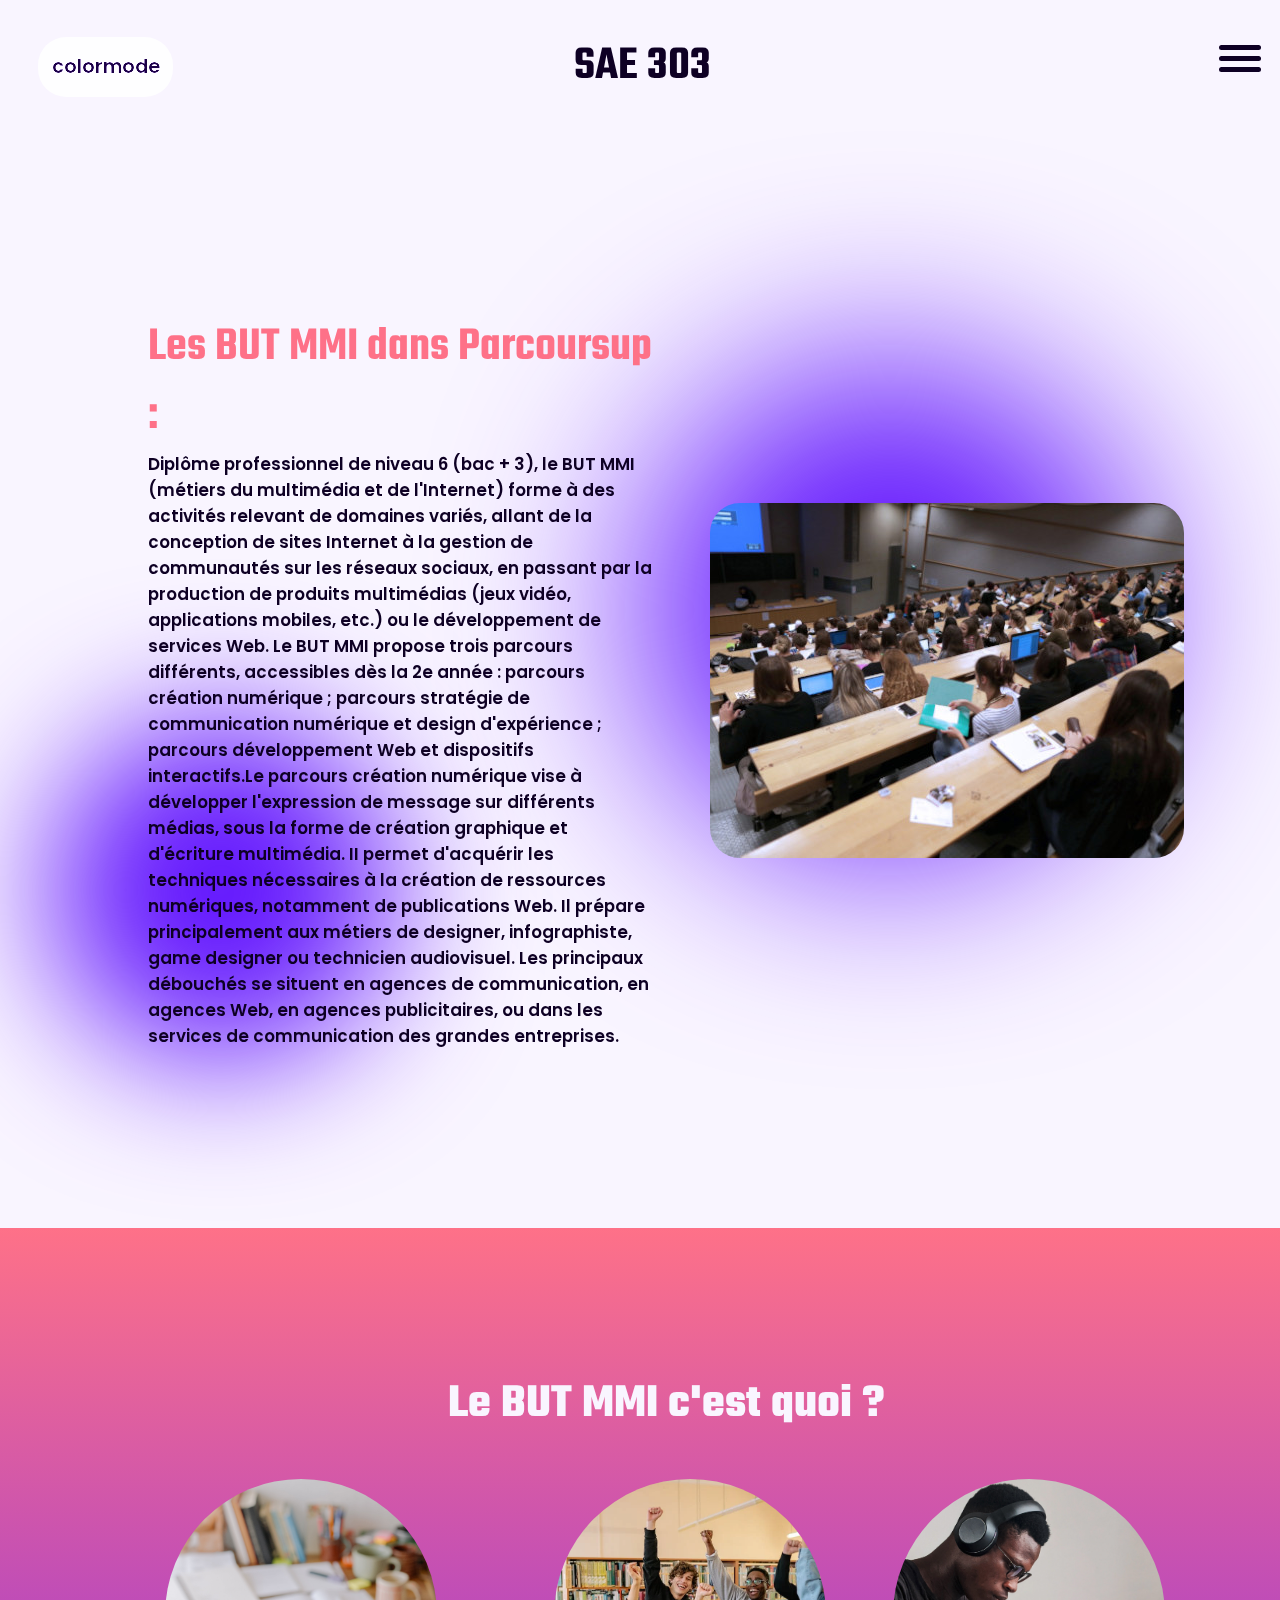
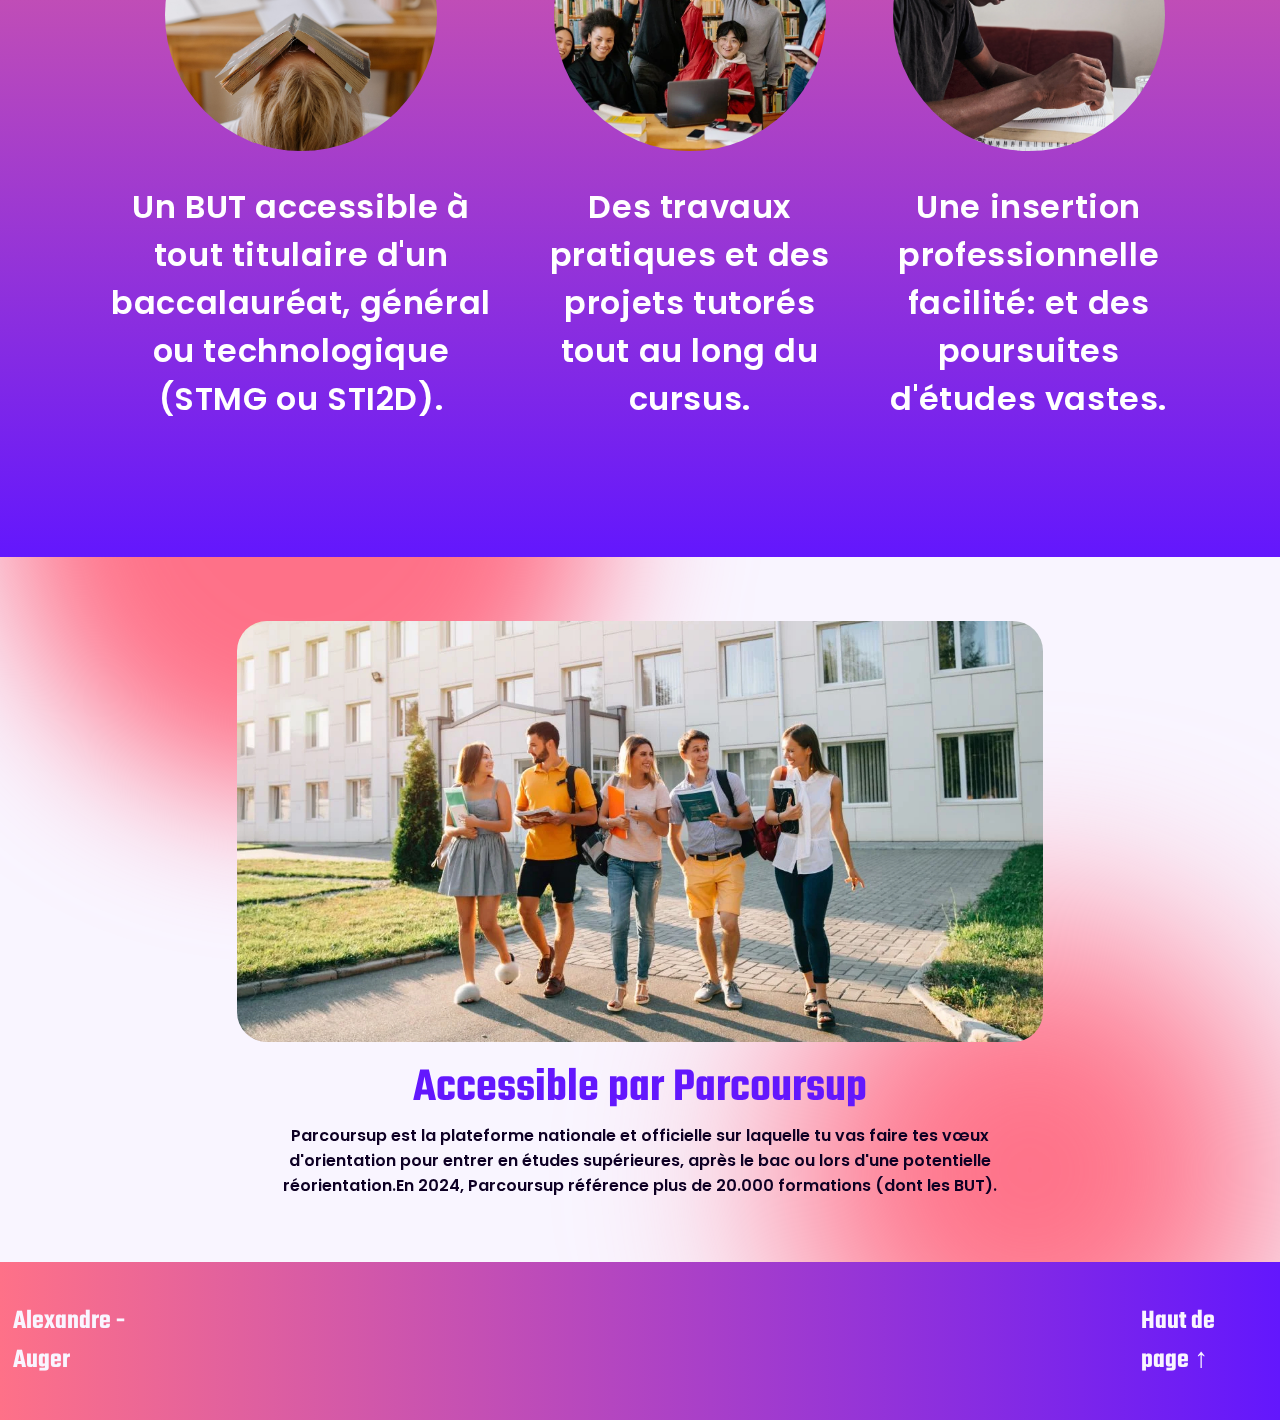
<file: index.html>
<!DOCTYPE html>
<html lang="en">
  <head>
    <meta charset="UTF-8" />
    <meta name="viewport" content="width=device-width, initial-scale=1" />
    <link rel="stylesheet" href="./css/style.css" />
    <link rel="shortcut icon" href="img/favicon.ico" type="icon" />
    <title>SAE_303</title>
    <style>
      body {
        visibility: hidden;
        opacity: 0;
      }
    </style>
  </head>
  <body>
    <!--header-->

    <header>
      <div id="head">
        <button id="mode">colormode</button>
        <h1>SAE 303</h1>
        <div class="button_container" id="toggle">
          <span class="top"></span>
          <span class="middle"></span>
          <span class="bottom"></span>
        </div>

        <div class="overlay" id="overlay">
          <nav class="overlay-menu">
            <ul>
              <li><a href="admissions.html">Admissions par filière</a></li>
              <li><a href="femme.html">Hommes ou Femmes ?</a></li>
              <li><a href="mention.html">Faut-il une mention ?</a></li>
              <li><a href="enviro.html">Ecosysteme de travail</a></li>
            </ul>
          </nav>
        </div>
      </div>
    </header>

    <!--première partie-->

    <div class="container">
      <div class="section_1">
        <h2>Les BUT MMI dans Parcoursup :</h2>
        <p>
          Diplôme professionnel de niveau 6 (bac + 3), le BUT MMI (métiers du
          multimédia et de l'Internet) forme à des activités relevant de
          domaines variés, allant de la conception de sites Internet à la
          gestion de communautés sur les réseaux sociaux, en passant par la
          production de produits multimédias (jeux vidéo, applications mobiles,
          etc.) ou le développement de services Web. Le BUT MMI propose trois
          parcours différents, accessibles dès la 2e année : parcours création
          numérique ; parcours stratégie de communication numérique et design
          d'expérience ; parcours développement Web et dispositifs
          interactifs.Le parcours création numérique vise à développer
          l'expression de message sur différents médias, sous la forme de
          création graphique et d'écriture multimédia. II permet d'acquérir les
          techniques nécessaires à la création de ressources numériques,
          notamment de publications Web. Il prépare principalement aux métiers
          de designer, infographiste, game designer ou technicien audiovisuel.
          Les principaux débouchés se situent en agences de communication, en
          agences Web, en agences publicitaires, ou dans les services de
          communication des grandes entreprises.
        </p>
      </div>
      <img class="img1" src="./img/OIP.jpg" alt="jsp" />
    </div>

    <!--deuxième partie-->

    <div class="blurball1"></div>
    <div class="blurball2"></div>

    <div class="section_2">
      <div class="title">
        <h2>Le BUT MMI c'est quoi ?</h2>
      </div>
      <div class="row">
        <div class="pres">
          <div class="ellipse">
            <img class="cercle" src="./img/fatigue.jpeg" alt="jsp" />
          </div>
          <h3>
            Un BUT accessible à tout titulaire d'un baccalauréat, général ou
            technologique (STMG ou STI2D).
          </h3>
        </div>

        <div class="pres">
          <div class="ellipse">
            <img class="cercle" src="./img/ensemble.jpg" alt="jsp" />
          </div>
          <h3>
            Des travaux pratiques et des projets tutorés tout au long du cursus.
          </h3>
        </div>

        <div class="pres">
          <div class="ellipse">
            <img class="cercle" src="./img/studi.jpeg" alt="jsp" />
          </div>
          <h3>
            Une insertion professionnelle facilité: et des poursuites d'études
            vastes.
          </h3>
        </div>
      </div>
    </div>

    <!--troisième partie-->

    <div class="blurball3"></div>
    <div class="blurball4"></div>

    <div class="section_3">
      <img src="./img/ecole-esp.jpg" alt="jsp" />

      <h2>Accessible par Parcoursup</h2>
      <p>
        Parcoursup est la plateforme nationale et officielle sur laquelle tu vas
        faire tes vœux d'orientation pour entrer en études supérieures, après le
        bac ou lors d'une potentielle réorientation.En 2024, Parcoursup
        référence plus de 20.000 formations (dont les BUT).
      </p>
    </div>

    <footer>
      <h3>Alexandre - Auger</h3>
      <a href="#"><h3>Haut de page ↑</h3></a>
    </footer>

    <script src="./js/script.js"></script>
  </body>
</html>
</file>
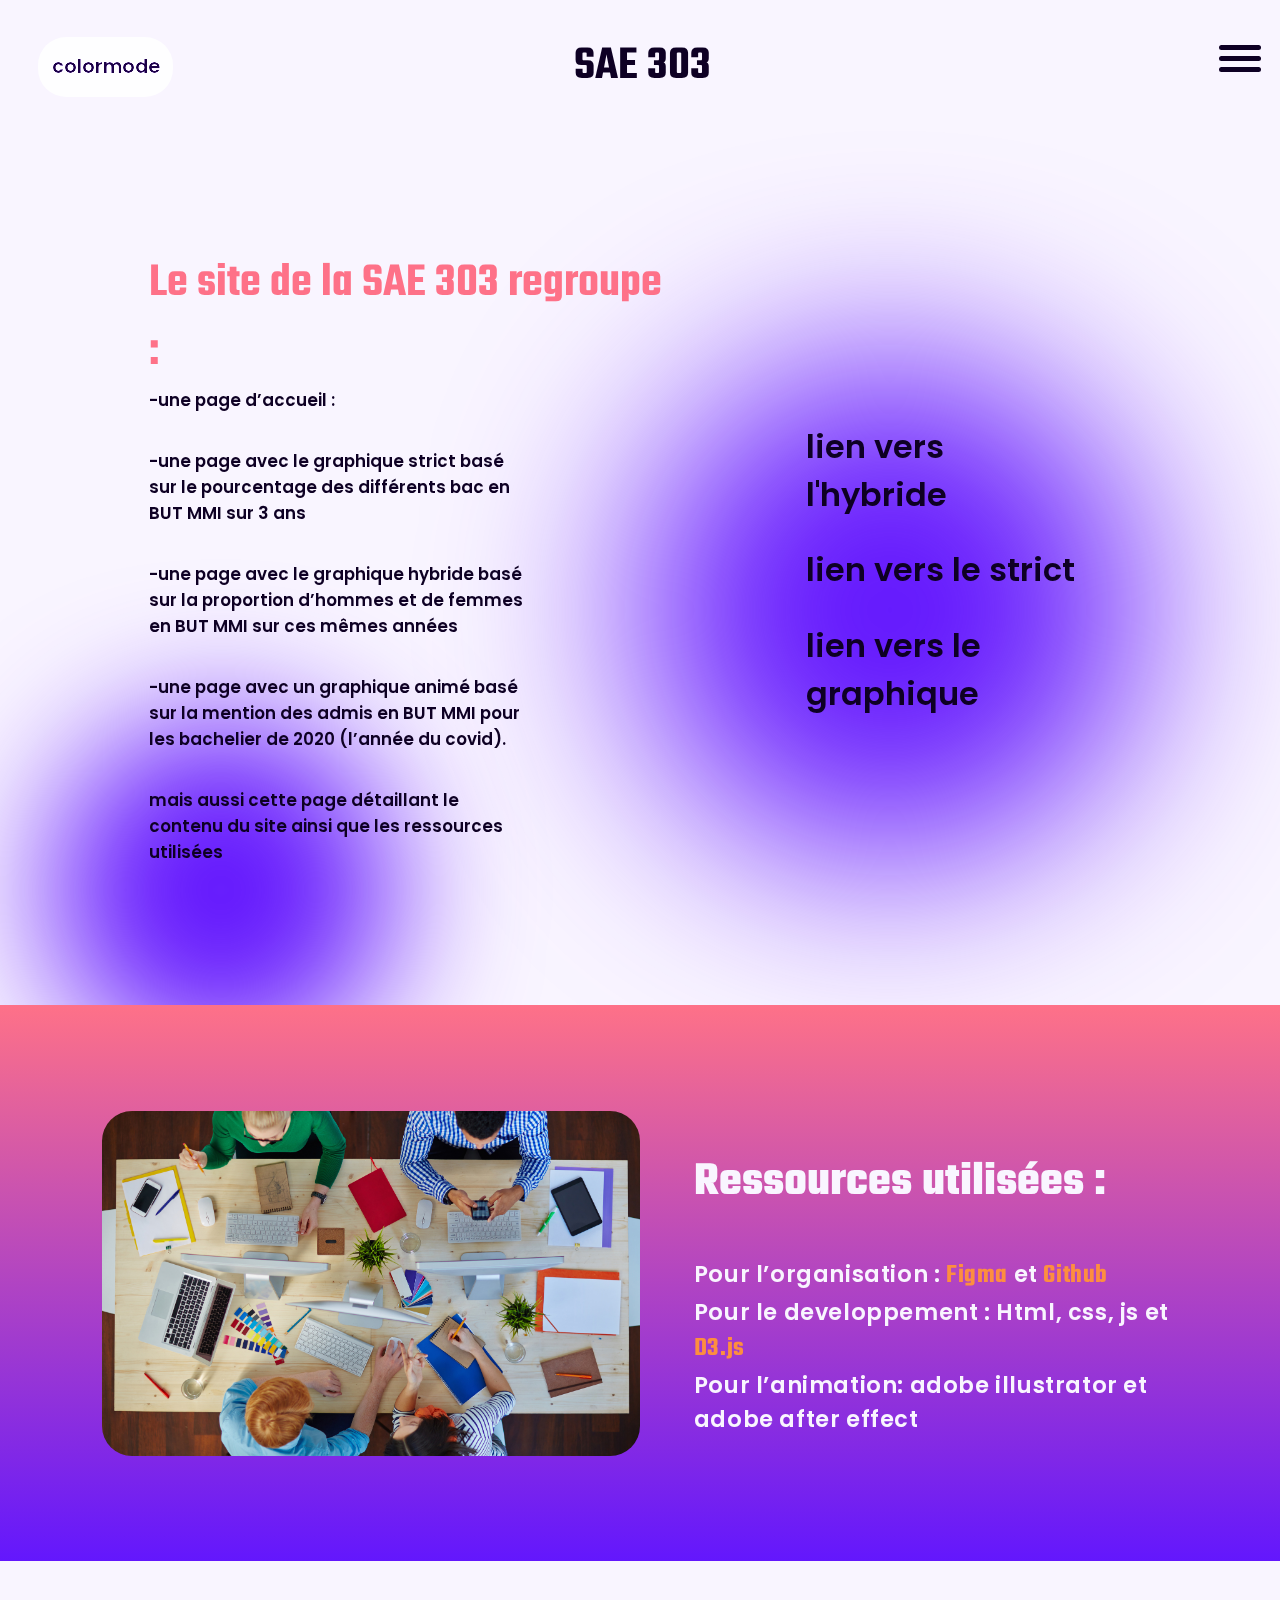
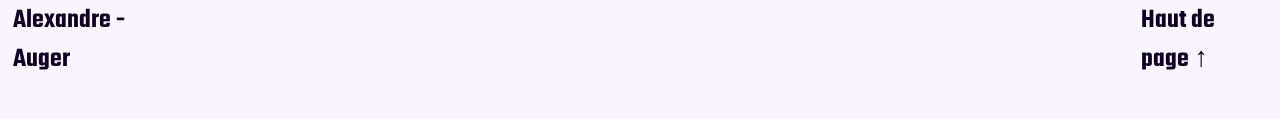
<file: enviro.html>
<!DOCTYPE html>
<html lang="en">
  <head>
    <meta charset="UTF-8" />
    <meta name="viewport" content="width=device-width, initial-scale=1" />
    <link rel="stylesheet" href="./css/envi.css" />
    <link rel="shortcut icon" href="img/favicon.ico" type="icon" />
    <title>SAE_303</title>
    <style>
      body {
        visibility: hidden;
        opacity: 0;
      }
    </style>
  </head>
  <body>
    <!--header-->

    <header>
      <div id="head">
        <button id="mode">colormode</button>
        <h1>SAE 303</h1>
        <div class="button_container" id="toggle">
          <span class="top"></span>
          <span class="middle"></span>
          <span class="bottom"></span>
        </div>

        <div class="overlay" id="overlay">
          <nav class="overlay-menu">
            <ul>
              <li><a href="index.html">Accueil</a></li>
              <li><a href="admissions.html">Admissions par filière</a></li>
              <li><a href="femme.html">Hommes ou Femmes ?</a></li>
              <li><a href="mention.html">Faut-il une mention ?</a></li>
            </ul>
          </nav>
        </div>
      </div>
    </header>

    <!--première partie-->

    <div class="container">
      <div class="section_1">
        <h2>Le site de la SAE 303 regroupe :</h2>
        <p>
          -une page d’accueil : </p><br />
<p>-une page avec le graphique strict basé sur le pourcentage des différents bac en BUT MMI sur 3 ans </p><br />
<p>-une page avec le graphique hybride basé sur la proportion d’hommes et de femmes en BUT MMI sur ces mêmes années</p><br />
<p>-une page avec un graphique animé basé sur la mention des admis en BUT MMI pour les bachelier de 2020 (l’année du covid).</p><br/>

<p>mais aussi cette page détaillant le contenu du site ainsi que les ressources utilisées
        </p>
      </div>
      <div class="section_1_1">
        <a href="femme.html">lien vers l'hybride</a>
        <a href="admissions.html">lien vers le strict</a>
        <a href="mention.html">lien vers le graphique</a>
      </div>
    </div>

    <!--deuxième partie-->

    <div class="blurball1"></div>
    <div class="blurball2"></div>

    <div class="section_2">

      <img src="./img/fot.jpg" alt="etudiant" />
      <div class="title">
        <h2>Ressources utilisées : </h2>
        <h3>Pour l’organisation :
         <a href="https://www.figma.com/file/5YRQ7QPIRu5eN6LlNhgsUJ/SAE-303?type=design&node-id=0%3A1&mode=design&t=lA7ZtnffCf5gdjDq-1"> Figma</a> et  <a href="https://github.com/bnj35/sae_303">Github</a>
          <br/>
          Pour le  developpement :
          Html, css, js et <a href="https://d3js.org/">D3.js</a>
          <br/>
          Pour l’animation:
          adobe illustrator et adobe after effect</h3>
      </div>
      
    </div>

    <footer>
      <h3>Alexandre - Auger</h3>
      <a href="#"><h3>Haut de page ↑</h3></a>
    </footer>

    <script src="./js/script.js"></script>
  </body>
</html>
</file>
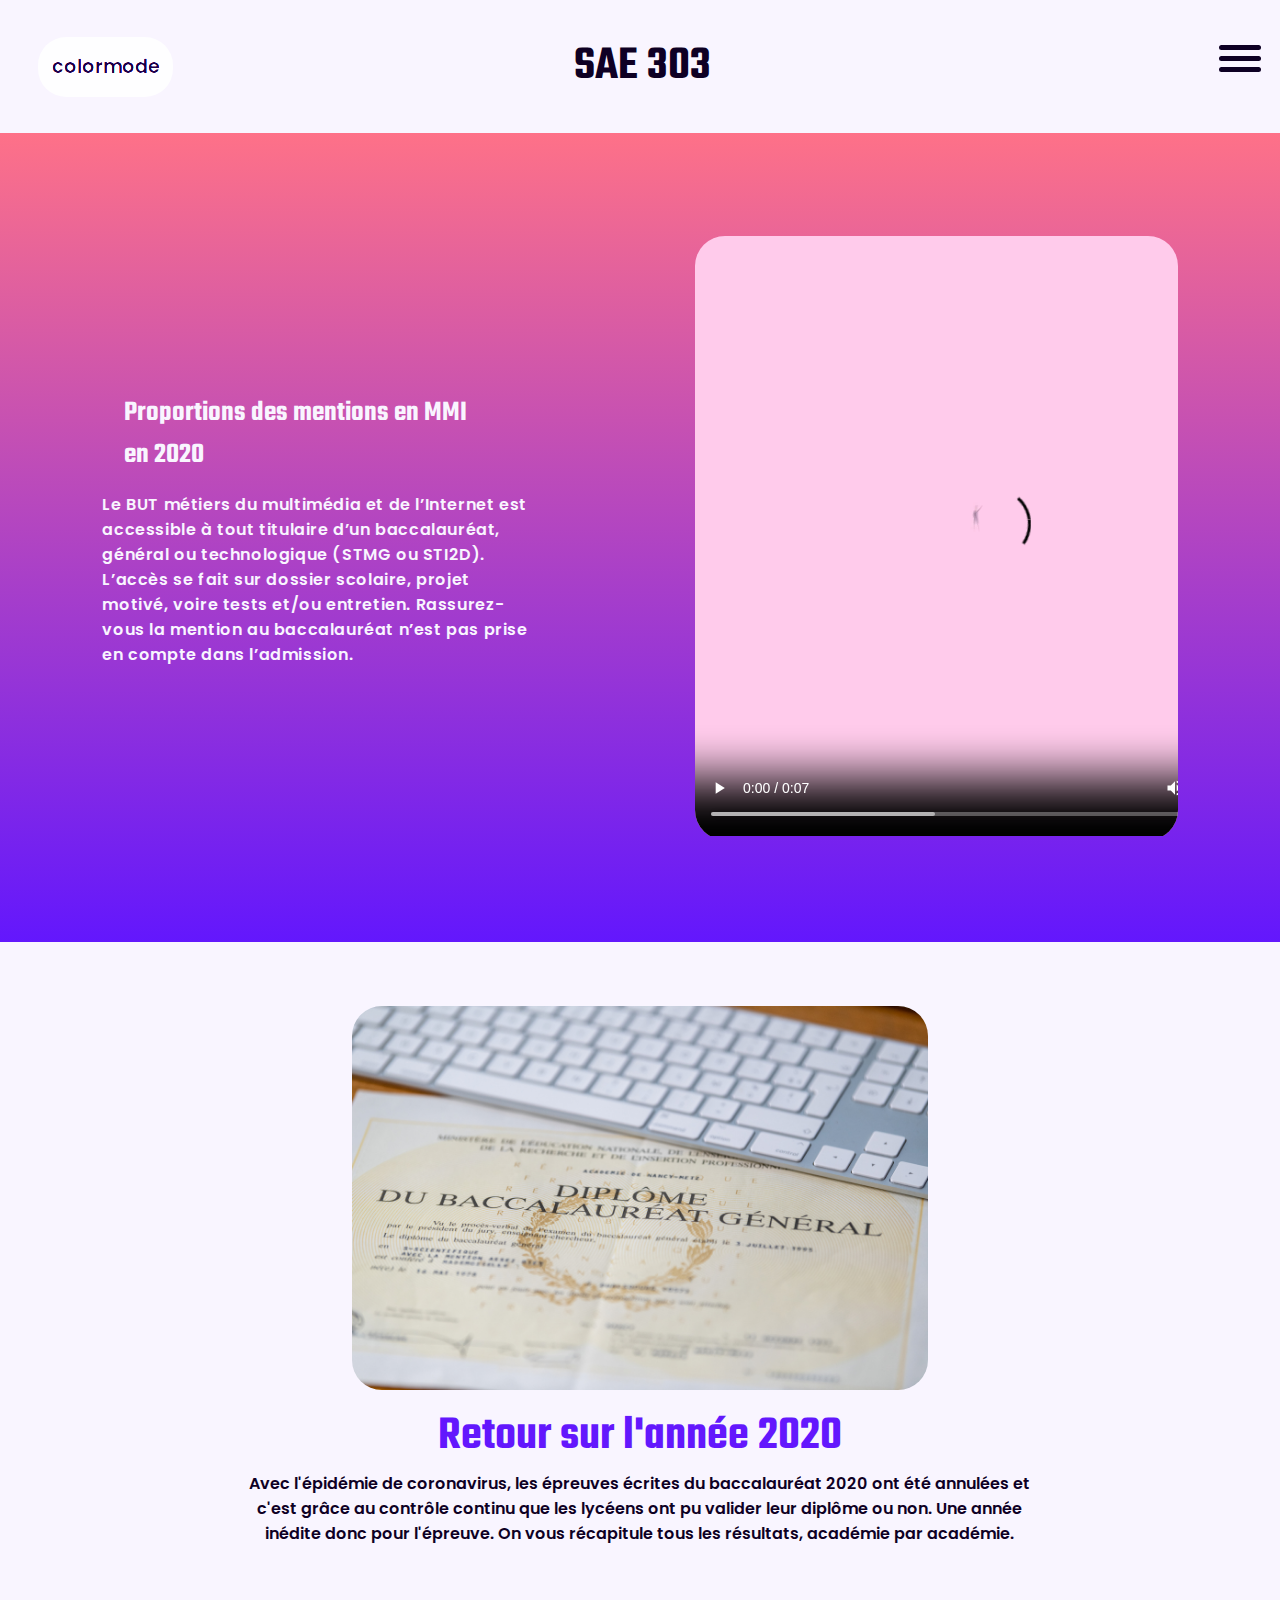
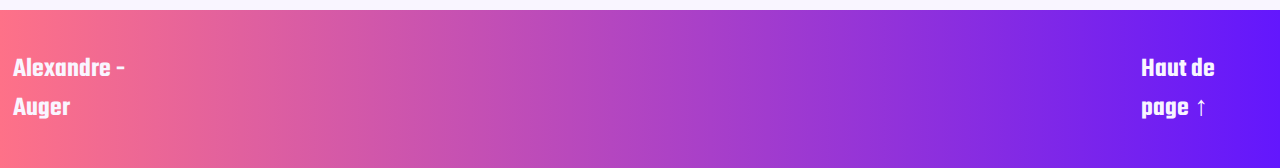
<file: mention.html>
<!DOCTYPE html>
<html lang="en">
  <head>
    <meta charset="UTF-8" />
    <meta name="viewport" content="width=device-width, initial-scale=1" />
    <link rel="stylesheet" href="./css/menstyle.css" />
    <link rel="shortcut icon" href="img/favicon.ico" type="icon" />
    <title>SAE_303</title>
    <style>
      body {
        visibility: hidden;
        opacity: 0;
      }
    </style>
  </head>
  <body>
    <!--header-->

    <header>
      <div id="head">
        <button id="mode">colormode</button>
        <h1>SAE 303</h1>
        <div class="button_container" id="toggle">
          <span class="top"></span>
          <span class="middle"></span>
          <span class="bottom"></span>
        </div>

        <div class="overlay" id="overlay">
          <nav class="overlay-menu">
            <ul>
              <li><a href="index.html">Accueil</a></li>
              <li><a href="admissions.html">Admissions par filière</a></li>
              <li><a href="femme.html">Hommes ou Femmes ?</a></li>
              <li><a href="enviro.html">Ecosysteme de travail</a></li>
            </ul>
          </nav>
        </div>
      </div>
    </header>

    <div class="section_2">
      <div class="title">
        <h2>Proportions des mentions en MMI en 2020</h2>
        <h3>
          Le BUT métiers du multimédia et de l’Internet est accessible à tout
          titulaire d’un baccalauréat, général ou technologique (STMG ou STI2D).
          L’accès se fait sur dossier scolaire, projet motivé, voire tests et/ou
          entretien. Rassurez-vous la mention au baccalauréat n’est pas prise en
          compte dans l’admission.
        </h3>
      </div>
      <div class="video">
        <video width="600" border-radius="20" controls autoplay loop>
          <source src="./img/mp.mp4" type="video/mp4" />
        </video>
      </div>
    </div>

    <!--troisième partie-->

    <div class="section_3">
      <img src="./img/diplome_bac.jpg" alt="jsp" />

      <h2>Retour sur l'année 2020</h2>
      <p>
        Avec l'épidémie de coronavirus, les épreuves écrites du baccalauréat
        2020 ont été annulées et c'est grâce au contrôle continu que les lycéens
        ont pu valider leur diplôme ou non. Une année inédite donc pour
        l'épreuve. On vous récapitule tous les résultats, académie par académie.
      </p>
    </div>

    <footer>
      <h3>Alexandre - Auger</h3>
      <a href="#"><h3>Haut de page ↑</h3></a>
    </footer>

    <script src="./js/script.js"></script>
  </body>
</html>
</file>
<file: css/style.css>
/*import et root+html*/
@import url("https://fonts.googleapis.com/css2?family=Josefin+Sans&family=Karla:wght@800&family=Poppins:ital,wght@0,100;0,200;0,300;0,400;0,500;0,600;0,700;0,800;0,900;1,100;1,200;1,300;1,400;1,500;1,600;1,700;1,800;1,900&family=Raleway:wght@600&display=swap");
@import url("https://fonts.googleapis.com/css2?family=Teko:wght@300;400;500;600;700&display=swap");

@media only screen and (max-width: 1024px){
  * {
    flex-wrap: wrap;
    justify-content: center;
    font-size: 0.9em;
    
  }
  .container {
    display: flex;
    flex-direction: column-reverse !important;
    width:auto;

  }

  .section_2 {
    display: flex;
    flex-direction: column;
    width:auto;
    font-size: 1em;
    margin-top: 15%;
    margin-bottom: 15%;

  }
  .section_3 {
    display: flex;
    flex-direction: column;
    width:auto;
    margin-top: 15%;
    margin-bottom: 15%;}

    .blurball1,.blurball2,.blurball3,.blurball4{
      display: none !important;
    }

    #head{
      flex-wrap: nowrap;
      margin: 1em 1em 2em 1em ;
    }
    header h1{
      margin: 0 2em 0 0 !important;
    }

    .button_container,.button_container.active{
      top: 1% !important;
      right: 3% !important;
      width:30px !important;
      height: 15px !important;
    }
  
}
  



@keyframes moveInLeft {
  0% {
    opacity: 0;
    transform: translateX(-100px);
  }
  80% {
    transform: translateX(10px);
  }
  100% {
    opacity: 1;
    transform: translate(0);
  }
}

:root::-webkit-scrollbar {
  display: none;
}

:root {
  scrollbar-width: none;
  -ms-overflow-style: none;

  --text: #0e0024;
  --background: #f9f5ff;
  --primary: #6317fd;
  --secondary: #fe7188;
  --accent: #fd8e3f;
  --gradient_h: linear-gradient(270deg, #6317fd 0%, #fe7188 100%);
  --gradient_v: linear-gradient(180deg, #fe7188 0%, #6317fd 100%);
}

:root[data-theme="dark"] {
  --text: #e6eefe;
  --background: #020c26;
  --primary: #7aa0f7;
  --secondary: #a5096e;
  --accent: #f33444;
  --gradient_h: linear-gradient(270deg, #7aa0f7 0%, #a5096e 100%);
  --gradient_v: linear-gradient(180deg, #a5096e 0%, #7aa0f7 100%);
}

html {
  scroll-behavior: smooth;
  font-family: "Poppins Sans", sans-serif;
  background-color: var(--background);
}

html,
body {
  margin: 0;
  padding: 0;
  width: 100%;
  height: 100%;
}

/*header */

header {
  width: 100%;
  background-image: var(--background);
}

#head {
  display: flex;
  flex-direction: row;
  align-items: center;
  justify-content: space-around;
}

header h1 {
  width: 100%;
  height: 100%;
  color: var(--text);
  text-align: center;
  font-family: "Teko", sans-serif;
  font-size: 3em;
  font-style: normal;
  font-weight: 600;
  line-height: normal;
  margin-right: 3.5em;
}

header button {
  display: flex;
  padding: 0.8em 0.7em;
  justify-content: center;
  align-items: center;
  border-radius: 28px;
  border: none;
  background: var(--background);
  color: var(--text);
  margin-left: 2em;
  mix-blend-mode: hard-light;

  text-align: center;
  font-family: Poppins;
  font-size: 1.2em;
  font-style: normal;
  font-weight: 600;
  line-height: normal;
}

header button:hover {
  background: var(--text);
  color: var(--background);
  transition: ease-in-out 0.3s;
}

/*menu*/
.button_container {
  position: fixed;
  top: 5%;
  right: 2%;
  height: 27px;
  width: 35px;
  cursor: pointer;
  z-index: 100;
  transition: opacity 0.25s ease;
}
.button_container:hover {
  opacity: 0.7;
}
.button_container.active .top {
  transform: translateY(11px) translateX(0) rotate(45deg);
  background: var(--text);
}
.button_container.active .middle {
  opacity: 0;
  background: var(--text);
}
.button_container.active .bottom {
  transform: translateY(-11px) translateX(0) rotate(-45deg);
  background: var(--text);
}
.button_container span {
  background: var(--text);
  height: 5px;
  width: 120%;
  border-radius: 10px;
  position: absolute;
  top: 0;
  left: 0;
  transition: all 0.35s ease;
  cursor: pointer;
}
.button_container span:nth-of-type(2) {
  top: 11px;
}
.button_container span:nth-of-type(3) {
  top: 22px;
}

.overlay {
  position: fixed;
  background: var(--background);
  top: 0;
  left: 0;
  width: 100%;
  height: 0%;
  opacity: 0;
  visibility: hidden;
  transition: opacity 0.35s, visibility 0.35s, height 0.35s;
  overflow: hidden;
}
.overlay.open {
  opacity: 0.9;
  visibility: visible;
  height: 100%;
}
.overlay.open li {
  animation: fadeInRight 0.5s ease forwards;
  animation-delay: 0.35s;
}
.overlay.open li:nth-of-type(2) {
  animation-delay: 0.4s;
}
.overlay.open li:nth-of-type(3) {
  animation-delay: 0.45s;
}
.overlay.open li:nth-of-type(4) {
  animation-delay: 0.5s;
}
.overlay nav {
  position: relative;
  height: 70%;
  top: 50%;
  transform: translateY(-50%);
  font-size: 50px;
  font-family: "Poppins", sans-serif;
  font-weight: 400;
  text-align: center;
}
.overlay ul {
  list-style: none;
  padding: 0;
  margin: 0 auto;
  display: inline-block;
  position: relative;
  height: 100%;
}
.overlay ul li {
  display: block;
  height: 25%;
  height: calc(100% / 4);
  min-height: 50px;
  position: relative;
  opacity: 0;
}
.overlay ul li a {
  display: block;
  position: relative;
  color: var(--text);
  text-decoration: none;
  overflow: hidden;
}
.overlay ul li a:hover:after,
.overlay ul li a:focus:after,
.overlay ul li a:active:after {
  width: 100%;
}

.overlay ul li a:hover {
  scale: 1.1;
  transition: ease-in-out 0.2s;
}

.overlay ul li a:after {
  content: "";
  position: absolute;
  bottom: 0;
  left: 50%;
  width: 0%;
  transform: translateX(-50%);
  height: 3px;
  background: var(--background);
  transition: 0.35s;
}

@keyframes fadeInRight {
  0% {
    opacity: 0;
    left: 20%;
  }
  100% {
    opacity: 1;
    left: 0;
  }
}

/*première partie*/

.container {
  display: flex;
  flex-direction: row;
  align-items: center;
  justify-content: space-around;
  padding: 5%;
  flex-wrap: nowrap;
}

.section_1 {
  display: flex;
  flex-direction: column;
  color: var(--text);
  font-family: Poppins;
  font-size: 1.5em;
  width: 100%;
  margin: 10% 5% 10% 5%;
}

.section_1 h2 {
  color: var(--secondary);
  font-family: Teko;
  font-size: 2em;
  font-style: normal;
  font-weight: 600;
  line-height: normal;
  letter-spacing: 2%;
  margin: 0 0 0 5%;
}

.section_1 p {
  color: var(--text);
  font-family: poppins;
  font-size: 0.7em;
  font-style: normal;
  font-weight: 600;
  line-height: normal;
  letter-spacing: 2%;
  margin: 0 0 0 5%;
}

.img1 {
  width: 85%;
  height: 85%;
  border-radius: 30px;
  margin-right: 2em;
}

/*deuxième partie*/

.section_2 {
  display: flex;
  flex-direction: column;
  align-items: center;
  justify-content: space-around;
  background-image: var(--gradient_v);
  padding: 8%;
  flex-wrap: nowrap;
}

.title {
  color: var(--background);
  font-family: Teko;
  font-size: 2em;
  font-style: normal;
  font-weight: 600;
  line-height: normal;
  letter-spacing: 2%;
  margin: 0 0 0 5%;
}

.pres {
  display: flex;
  flex-direction: column;
  align-items: center;
  justify-content: space-around;
}

.section_2 h3 {
  color: #fff;
  text-align: center;
  font-family: Poppins;
  font-size: 2em;
  font-style: normal;
  font-weight: 600;
  line-height: normal;
  letter-spacing: 0.6px;
}

.ellipse {
  width: 17em;
  height: 17em;
}

.cercle {
  width: 100%;
  height: 100%;
  border-radius: 100%;
  object-fit: cover;
}

.row {
  width: 100%;
  height: 100%;
  display: flex;
  flex-direction: row;
  align-items: flex-start;
  gap: 50px;
}

/*troisième partie*/

.section_3 {
  display: flex;
  flex-direction: column;
  align-items: center;
  justify-content: space-around;
  padding: 5%;
  flex-wrap: nowrap;
}

.section_3 h2 {
  color: var(--primary);
  font-family: Teko;
  font-size: 3em;
  font-style: normal;
  font-weight: 600;
  line-height: normal;
  letter-spacing: 2%;
  margin: 1% 0 0 0;
  text-align: center;
}

.section_3 p {
  width: 70%;
  color: var(--text);
  font-family: poppins;
  font-size: 1em;
  font-style: normal;
  font-weight: 600;
  line-height: normal;
  letter-spacing: 2%;
  margin: 0;
  text-align: center;
}

.section_3 img {
  width: 70%;
  height: 85%;
  border-radius: 30px;
  align-items: center;
}

footer {
  display: flex;
  flex-direction: row;
  gap: 78%;
  background-image: var(--gradient_h);
  padding: 1%;
}

footer h3 {
  color: var(--background);
  font-family: Teko;
  font-size: 1.7em;
  font-style: normal;
  font-weight: 600;
  line-height: normal;
  letter-spacing: 2%;
}

footer a:hover {
  scale: 1.1;
  transition: ease-in-out 0.3s;
}

a {
  text-decoration: none;
}

.blurball1 {
  position: absolute;
  left: 4%;
  z-index: -1;
  top: 80%;
  width: 340px;
  height: 340px;
  border-radius: 394px;
  overflow: hidden;
  background: var(--primary);
  filter: blur(70px);
}

.blurball2 {
  position: absolute;
  left: 50%;
  z-index: -1;
  top: 40%;
  width: 500px;
  height: 500px;
  border-radius: 500px;
  overflow: hidden;
  background: var(--primary);
  filter: blur(100px);
}

.blurball3 {
  position: absolute;
  left: 0;
  z-index: -1;
  top: 200%;
  width: 600px;
  height: 600px;
  border-radius: 600px;
  overflow: hidden;
  background: var(--secondary);
  filter: blur(70px);
}

.blurball4 {
  position: absolute;
  right: 0;
  z-index: -1;
  top: 280%;
  width: 500px;
  height: 500px;
  border-radius: 500px;
  overflow: hidden;
  background: var(--secondary);
  filter: blur(100px);
}
</file>
<file: css/envi.css>
/*import et root+html*/
@import url("https://fonts.googleapis.com/css2?family=Josefin+Sans&family=Karla:wght@800&family=Poppins:ital,wght@0,100;0,200;0,300;0,400;0,500;0,600;0,700;0,800;0,900;1,100;1,200;1,300;1,400;1,500;1,600;1,700;1,800;1,900&family=Raleway:wght@600&display=swap");
@import url("https://fonts.googleapis.com/css2?family=Teko:wght@300;400;500;600;700&display=swap");

@media only screen and (max-width: 1024px){
  * {
    flex-wrap: wrap;
    justify-content: center;
    font-size: 0.9em;
    
  }
  .container {
    display: flex;
    flex-direction: column !important;
    width:auto;

  }

  .section_2 {
    display: flex;
    flex-direction: column !important;
    width:auto;
    font-size: 1em;
  }

  .section_1_1 a{
    text-decoration:underline !important;
      }
  
  .section_1 {
margin-left: 0% !important;
  }

  .section_1 h2{
    width: 80%!important;
    margin-left: 13% !important;
      }

  .section_1 p{
    margin-left: 15% !important;
      }


    .blurball1,.blurball2,.blurball3,.blurball4{
      display: none !important;
    }

    #head{
      flex-wrap: nowrap;
      margin: 1em 1em 2em 1em ;
    }
    header h1{
      margin: 0 2em 0 0 !important;
    }

    .button_container,.button_container.active{
      top: 1% !important;
      right: 3% !important;
      width:30px !important;
      height: 15px !important;
    }

    footer{
      margin-top: 5%;
      padding-bottom: 8% !important;
    }
  
}
  

  @media screen and (max-width:767px) {
    * {
      flex-wrap: wrap;
      flex-direction: column;
      margin: 0;
  height: auto;
  text-align: center;
    }
  
    .container{
      flex-direction: column;
    }
  
    .section_1{
      flex-direction: row;
    }
  
    .button_container{
      top:3.5%;
    }
    }
  




@keyframes moveInLeft {
  0% {
    opacity: 0;
    transform: translateX(-100px);
  }
  80% {
    transform: translateX(10px);
  }
  100% {
    opacity: 1;
    transform: translate(0);
  }
}

:root::-webkit-scrollbar {
  display: none;
}

:root {
  scrollbar-width: none;
  -ms-overflow-style: none;

  --text: #0e0024;
  --background: #f9f5ff;
  --primary: #6317fd;
  --secondary: #fe7188;
  --accent: #fd8e3f;
  --gradient_h: linear-gradient(270deg, #6317fd 0%, #fe7188 100%);
  --gradient_v: linear-gradient(180deg, #fe7188 0%, #6317fd 100%);
}

:root[data-theme="dark"] {
  --text: #e6eefe;
  --background: #020c26;
  --primary: #7aa0f7;
  --secondary: #a5096e;
  --accent: #f33444;
  --gradient_h: linear-gradient(270deg, #7aa0f7 0%, #a5096e 100%);
  --gradient_v: linear-gradient(180deg, #a5096e 0%, #7aa0f7 100%);
}

html {
  scroll-behavior: smooth;
  font-family: "Poppins Sans", sans-serif;
  background-color: var(--background);
}

html,
body {
  margin: 0;
  padding: 0;
  width: 100%;
  height: 100%;
}

/*header */

header {
  width: 100%;
  background-image: var(--background);
}

#head {
  display: flex;
  flex-direction: row;
  align-items: center;
  justify-content: space-around;
}

header h1 {
  width: 100%;
  height: 100%;
  color: var(--text);
  text-align: center;
  font-family: "Teko", sans-serif;
  font-size: 3em;
  font-style: normal;
  font-weight: 600;
  line-height: normal;
  margin-right: 3.5em;
}

header button {
  display: flex;
  padding: 0.8em 0.7em;
  justify-content: center;
  align-items: center;
  border-radius: 28px;
  border: none;
  background: var(--background);
  color: var(--text);
  margin-left: 2em;
  mix-blend-mode: hard-light;

  text-align: center;
  font-family: Poppins;
  font-size: 1.2em;
  font-style: normal;
  font-weight: 600;
  line-height: normal;
}

header button:hover {
  background: var(--text);
  color: var(--background);
  transition: ease-in-out 0.3s;
}

/*menu*/
.button_container {
  position: fixed;
  top: 5%;
  right: 2%;
  height: 27px;
  width: 35px;
  cursor: pointer;
  z-index: 100;
  transition: opacity 0.25s ease;
}
.button_container:hover {
  opacity: 0.7;
}
.button_container.active .top {
  transform: translateY(11px) translateX(0) rotate(45deg);
  background: var(--text);
}
.button_container.active .middle {
  opacity: 0;
  background: var(--text);
}
.button_container.active .bottom {
  transform: translateY(-11px) translateX(0) rotate(-45deg);
  background: var(--text);
}
.button_container span {
  background: var(--text);
  height: 5px;
  width: 120%;
  border-radius: 10px;
  position: absolute;
  top: 0;
  left: 0;
  transition: all 0.35s ease;
  cursor: pointer;
}
.button_container span:nth-of-type(2) {
  top: 11px;
}
.button_container span:nth-of-type(3) {
  top: 22px;
}

.overlay {
  position: fixed;
  background: var(--background);
  top: 0;
  left: 0;
  width: 100%;
  height: 0%;
  opacity: 0;
  visibility: hidden;
  transition: opacity 0.35s, visibility 0.35s, height 0.35s;
  overflow: hidden;
}
.overlay.open {
  opacity: 0.9;
  visibility: visible;
  height: 100%;
}
.overlay.open li {
  animation: fadeInRight 0.5s ease forwards;
  animation-delay: 0.35s;
}
.overlay.open li:nth-of-type(2) {
  animation-delay: 0.4s;
}
.overlay.open li:nth-of-type(3) {
  animation-delay: 0.45s;
}
.overlay.open li:nth-of-type(4) {
  animation-delay: 0.5s;
}
.overlay nav {
  position: relative;
  height: 70%;
  top: 50%;
  transform: translateY(-50%);
  font-size: 50px;
  font-family: "Poppins", sans-serif;
  font-weight: 400;
  text-align: center;
}
.overlay ul {
  list-style: none;
  padding: 0;
  margin: 0 auto;
  display: inline-block;
  position: relative;
  height: 100%;
}
.overlay ul li {
  display: block;
  height: 25%;
  height: calc(100% / 4);
  min-height: 50px;
  position: relative;
  opacity: 0;
}
.overlay ul li a {
  display: block;
  position: relative;
  color: var(--text);
  text-decoration: none;
  overflow: hidden;
}
.overlay ul li a:hover:after,
.overlay ul li a:focus:after,
.overlay ul li a:active:after {
  width: 100%;
}

.overlay ul li a:hover {
  scale: 1.1;
  transition: ease-in-out 0.2s;
}

.overlay ul li a:after {
  content: "";
  position: absolute;
  bottom: 0;
  left: 50%;
  width: 0%;
  transform: translateX(-50%);
  height: 3px;
  background: var(--background);
  transition: 0.35s;
}

@keyframes fadeInRight {
  0% {
    opacity: 0;
    left: 20%;
  }
  100% {
    opacity: 1;
    left: 0;
  }
}

/*première partie*/

.container {
  display: flex;
  flex-direction: row;
  align-items: center;
  justify-content: space-around;
  padding: 0% 5% 2% 5%;
  flex-wrap: nowrap;
}

.section_1 {
  display: flex;
  flex-direction: column;
  color: var(--text);
  font-family: Poppins;
  font-size: 1.5em;
  width: 100%;
  margin: 10% 0% 10% 5%;
}

.section_1 h2 {
  color: var(--secondary);
  font-family: Teko;
  font-size: 2em;
  font-style: normal;
  font-weight: 600;
  line-height: normal;
  letter-spacing: 2%;
  margin: 0 0 0 5%;
}

.section_1 p {
  color: var(--text);
  font-family: poppins;
  font-size: 0.7em;
  font-style: normal;
  font-weight: 600;
  line-height: normal;
  letter-spacing: 2%;
  margin: 0 0 0 5%;
  width: 70%;
}

.section_1_1{
  display: flex;
  flex-direction: column;
  align-items: center;
  justify-content: center;
  width:100%;
}
.section_1_1 a{
  text-decoration:wavy;
  color: var(--text);
  font-family: poppins;
  font-size: 2em;
  font-style: normal;
  font-weight: 600;
  line-height: normal;
  letter-spacing: 2%;
  width: 50%;
  margin-top: 5%;
}

.img1 {
  width: 85%;
  height: 85%;
  border-radius: 30px;
  margin-right: 2em;
}

/*deuxième partie*/

.section_2 {
  display: flex;
  flex-direction: row;
  align-items: center;
  justify-content: space-around;
  background-image: var(--gradient_v);
  padding: 8%;
  flex-wrap: nowrap;
}

.section_2 img{
  width: 50%;
  height: 50%;
  border-radius: 30px;
}

.title {
  color: var(--background);
  font-family: Teko;
  font-size: 2em;
  font-style: normal;
  font-weight: 600;
  line-height: normal;
  letter-spacing: 2%;
  margin: 0 0 0 5%;
}

.section_2 h3 {
  color: var(--background);
  font-family: Poppins;
  font-size: 0.7em;
  font-style: normal;
  font-weight: 600;
  line-height: normal;
  letter-spacing: 0.6px;
}
.section_2 a{
  text-decoration: none;
  color: var(--accent);
  font-family: Teko;
  font-size: 1.2em;
  font-style: normal;
  font-weight: 600;
  line-height: normal;
  letter-spacing: 0.6px;
}

a::after{
  color:var(--accent);
}


footer {
  display: flex;
  flex-direction: row;
  gap: 78%;
  background-image: var(--background);
  padding: 1%;
}

footer h3 {
  color: var(--text);
  font-family: Teko;
  font-size: 1.7em;
  font-style: normal;
  font-weight: 600;
  line-height: normal;
  letter-spacing: 2%;
}

footer a:hover {
  scale: 1.1;
  transition: ease-in-out 0.3s;
}

a {
  text-decoration: none;
}

.blurball1 {
  position: absolute;
  left: 4%;
  z-index: -1;
  top: 80%;
  width: 340px;
  height: 340px;
  border-radius: 394px;
  overflow: hidden;
  background: var(--primary);
  filter: blur(70px);
}

.blurball2 {
  position: absolute;
  left: 50%;
  z-index: -1;
  top: 40%;
  width: 500px;
  height: 500px;
  border-radius: 500px;
  overflow: hidden;
  background: var(--primary);
  filter: blur(100px);
}
</file>
<file: css/menstyle.css>
/*import et root+html*/
@import url("https://fonts.googleapis.com/css2?family=Josefin+Sans&family=Karla:wght@800&family=Poppins:ital,wght@0,100;0,200;0,300;0,400;0,500;0,600;0,700;0,800;0,900;1,100;1,200;1,300;1,400;1,500;1,600;1,700;1,800;1,900&family=Raleway:wght@600&display=swap");
@import url("https://fonts.googleapis.com/css2?family=Teko:wght@300;400;500;600;700&display=swap");

@media only screen and (max-width: 1024px){
  * {
    flex-wrap: wrap;
    justify-content: center;
    font-size: 0.9em;
    
  }

  .section_2 {
    flex-direction: column !important;
    font-size: 1em;
    gap: 3em !important;

  }

  .section_2 video{
    width:100%;
  }

.title, .section_2 h3{
    font-size: 1em !important;
    width: 100% !important;
  }
  .section_3 {
    display: flex;
    flex-direction: column;
    width:auto;
    margin-bottom: 5%;
  }

    .blurball1,.blurball2,.blurball3,.blurball4{
      display: none !important;
    }

    #head{
      flex-wrap: nowrap;
      margin: 1em 1em 2em 1em ;
    }
    header h1{
      margin: 0 2em 0 0 !important;
    }

    .button_container,.button_container.active{
      top: 1% !important;
      right: 3% !important;
      width:30px !important;
      height: 15px !important;
    }
  
}
  


@keyframes moveInLeft {
  0% {
    opacity: 0;
    transform: translateX(-100px);
  }
  80% {
    transform: translateX(10px);
  }
  100% {
    opacity: 1;
    transform: translate(0);
  }
}

:root::-webkit-scrollbar {
  display: none;
}

:root {
  scrollbar-width: none;
  -ms-overflow-style: none;

  --text: #0e0024;
  --background: #f9f5ff;
  --primary: #6317fd;
  --secondary: #fe7188;
  --accent: #fd8e3f;
  --gradient_h: linear-gradient(270deg, #6317fd 0%, #fe7188 100%);
  --gradient_v: linear-gradient(180deg, #fe7188 0%, #6317fd 100%);
}

:root[data-theme="dark"] {
  --text: #e6eefe;
  --background: #020c26;
  --primary: #7aa0f7;
  --secondary: #a5096e;
  --accent: #f33444;
  --gradient_h: linear-gradient(270deg, #7aa0f7 0%, #a5096e 100%);
  --gradient_v: linear-gradient(180deg, #a5096e 0%, #7aa0f7 100%);
}

html {
  scroll-behavior: smooth;
  font-family: "Poppins Sans", sans-serif;
  background-color: var(--background);
}

html,
body {
  margin: 0;
  padding: 0;
  width: 100%;
  height: 100%;
}

/*header */

header {
  width: 100%;
  background-image: var(--background);
}

#head {
  display: flex;
  flex-direction: row;
  align-items: center;
  justify-content: space-around;
}

header h1 {
  width: 100%;
  height: 100%;
  color: var(--text);
  text-align: center;
  font-family: "Teko", sans-serif;
  font-size: 3em;
  font-style: normal;
  font-weight: 600;
  line-height: normal;
  margin-right: 3.5em;
}

header button {
  display: flex;
  padding: 0.8em 0.7em;
  justify-content: center;
  align-items: center;
  border-radius: 28px;
  border: none;
  background: var(--background);
  color: var(--text);
  margin-left: 2em;
  mix-blend-mode: hard-light;

  text-align: center;
  font-family: Poppins;
  font-size: 1.2em;
  font-style: normal;
  font-weight: 600;
  line-height: normal;
}

header button:hover {
  background: var(--text);
  color: var(--background);
  transition: ease-in-out 0.3s;
}

/*menu*/
.button_container {
  position: fixed;
  top: 5%;
  right: 2%;
  height: 27px;
  width: 35px;
  cursor: pointer;
  z-index: 100;
  transition: opacity 0.25s ease;
}
.button_container:hover {
  opacity: 0.7;
}
.button_container.active .top {
  transform: translateY(11px) translateX(0) rotate(45deg);
  background: var(--text);
}
.button_container.active .middle {
  opacity: 0;
  background: var(--text);
}
.button_container.active .bottom {
  transform: translateY(-11px) translateX(0) rotate(-45deg);
  background: var(--text);
}
.button_container span {
  background: var(--text);
  height: 5px;
  width: 120%;
  border-radius: 10px;
  position: absolute;
  top: 0;
  left: 0;
  transition: all 0.35s ease;
  cursor: pointer;
}
.button_container span:nth-of-type(2) {
  top: 11px;
}
.button_container span:nth-of-type(3) {
  top: 22px;
}

.overlay {
  position: fixed;
  background: var(--background);
  top: 0;
  left: 0;
  width: 100%;
  height: 0%;
  opacity: 0;
  visibility: hidden;
  transition: opacity 0.35s, visibility 0.35s, height 0.35s;
  overflow: hidden;
}
.overlay.open {
  opacity: 0.9;
  visibility: visible;
  height: 100%;
}
.overlay.open li {
  animation: fadeInRight 0.5s ease forwards;
  animation-delay: 0.35s;
}
.overlay.open li:nth-of-type(2) {
  animation-delay: 0.4s;
}
.overlay.open li:nth-of-type(3) {
  animation-delay: 0.45s;
}
.overlay.open li:nth-of-type(4) {
  animation-delay: 0.5s;
}
.overlay nav {
  position: relative;
  height: 70%;
  top: 50%;
  transform: translateY(-50%);
  font-size: 50px;
  font-family: "Poppins", sans-serif;
  font-weight: 400;
  text-align: center;
}
.overlay ul {
  list-style: none;
  padding: 0;
  margin: 0 auto;
  display: inline-block;
  position: relative;
  height: 100%;
}
.overlay ul li {
  display: block;
  height: 25%;
  height: calc(100% / 4);
  min-height: 50px;
  position: relative;
  opacity: 0;
}
.overlay ul li a {
  display: block;
  position: relative;
  color: var(--text);
  text-decoration: none;
  overflow: hidden;
}
.overlay ul li a:hover:after,
.overlay ul li a:focus:after,
.overlay ul li a:active:after {
  width: 100%;
}

.overlay ul li a:hover {
  scale: 1.1;
  transition: ease-in-out 0.2s;
}

.overlay ul li a:after {
  content: "";
  position: absolute;
  bottom: 0;
  left: 50%;
  width: 0%;
  transform: translateX(-50%);
  height: 3px;
  background: var(--background);
  transition: 0.35s;
}

@keyframes fadeInRight {
  0% {
    opacity: 0;
    left: 20%;
  }
  100% {
    opacity: 1;
    left: 0;
  }
}

/*deuxième partie*/

.section_2 {
  display: flex;
  flex-direction: row;
  align-items: center;
  justify-content: space-around;
  background-image: var(--gradient_v);
  padding: 8%;
  gap: 10em;
  flex-wrap: nowrap;
}

.title {
  width: 50%;
}
.section_2 h2 {
  color: var(--background);
  font-family: Teko;
  font-size: 1.8em;
  font-style: normal;
  font-weight: 600;
  line-height: normal;
  letter-spacing: 2%;
  margin: 0 0 0 5%;
  margin-right: 2em;
}

.section_2 h3 {
  color: var(--background);
  font-family: Poppins;
  font-size: 1em;
  font-style: normal;
  font-weight: 600;
  line-height: normal;
  letter-spacing: 0.6px;
}

.video {
  border-radius: 30px;
  overflow: hidden;
  width: fit-content;
  height: 100%;
}

/*troisième partie*/

.section_3 {
  display: flex;
  flex-direction: column;
  align-items: center;
  justify-content: space-around;
  padding: 5%;
  flex-wrap: nowrap;
}

.section_3 h2 {
  color: var(--primary);
  font-family: Teko;
  font-size: 3em;
  font-style: normal;
  font-weight: 600;
  line-height: normal;
  letter-spacing: 2%;
  margin: 1% 0 0 0;
  text-align: center;
}

.section_3 p {
  width: 70%;
  color: var(--text);
  font-family: poppins;
  font-size: 1em;
  font-style: normal;
  font-weight: 600;
  line-height: normal;
  letter-spacing: 2%;
  margin: 0;
  text-align: center;
}

.section_3 img {
  width: 50%;
  height: 20%;
  border-radius: 30px;
  align-items: center;
}

footer {
  display: flex;
  flex-direction: row;
  gap: 78%;
  background-image: var(--gradient_h);
  padding: 1%;
}

footer h3 {
  color: var(--background);
  font-family: Teko;
  font-size: 1.7em;
  font-style: normal;
  font-weight: 600;
  line-height: normal;
  letter-spacing: 2%;
}

footer a:hover {
  scale: 1.1;
  transition: ease-in-out 0.3s;
}

a {
  text-decoration: none;
}
</file>
